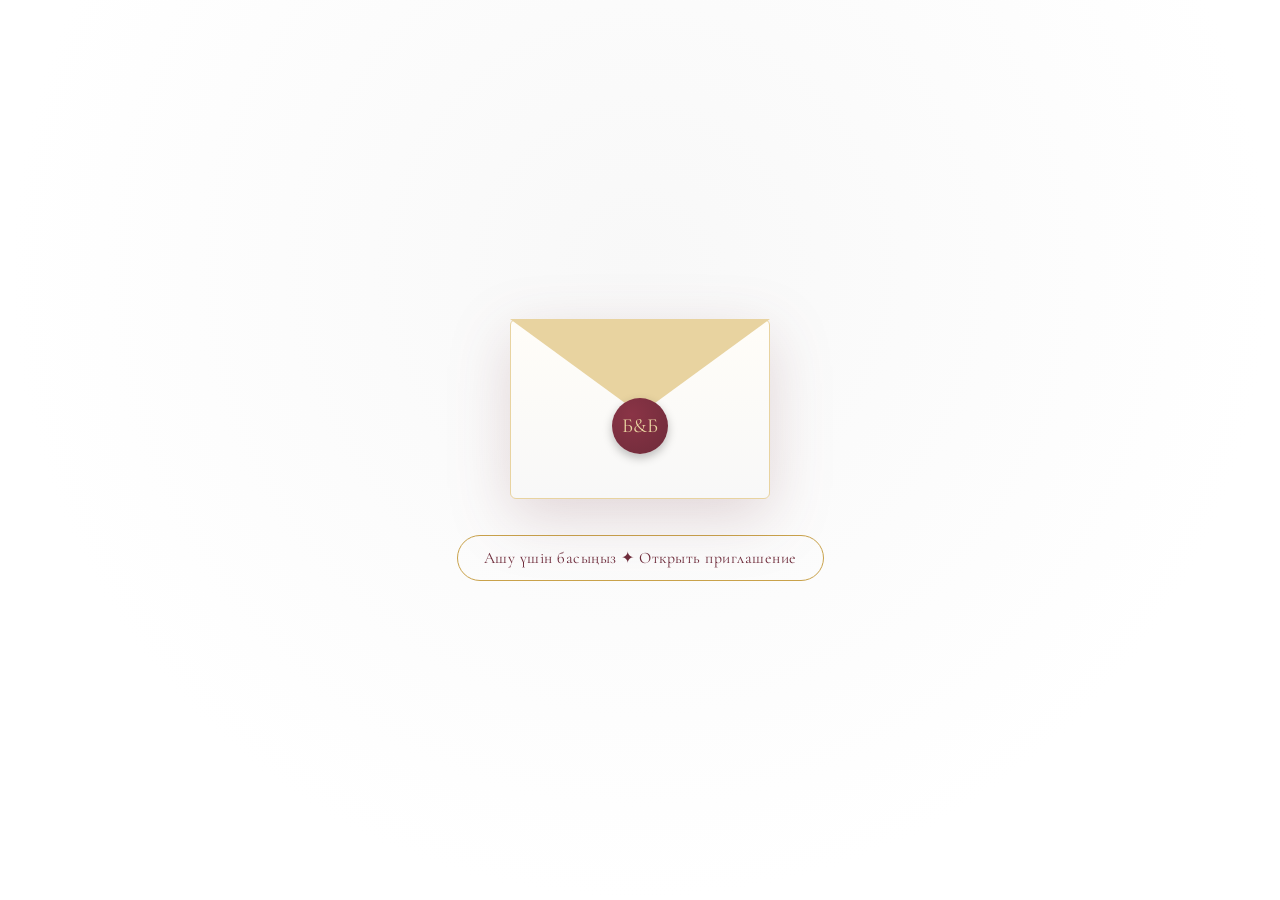
<file: index.html>
<!DOCTYPE html>
<html lang="kk">
<head>
<meta charset="UTF-8">
<meta name="viewport" content="width=device-width, initial-scale=1.0, maximum-scale=1.0, user-scalable=no">
<meta property="og:description" content="17 Қазан 2026 | 18:00 | «Ават» мейрамханасы">
<meta property="og:image" content="https://github.com/WCode01/BauyrzhanAizhan.TOY/blob/main/assets/photos/1.jpg">
<title>Батыржан &amp; Балғын — Тойға шақырту</title>
<link rel="preconnect" href="https://fonts.googleapis.com">
<link rel="preconnect" href="https://fonts.gstatic.com" crossorigin>
<link href="https://fonts.googleapis.com/css2?family=Cormorant+Garamond:ital,wght@0,400;0,500;0,600;1,500;1,600&family=PT+Serif:ital,wght@0,400;1,400&display=swap" rel="stylesheet">
<link rel="stylesheet" href="css/style.css">
</head>
<body>

<!-- ===================== ЭКРАН-КОНВЕРТ (ОТКРЫТИЕ ПРИГЛАШЕНИЯ) ===================== -->
<section id="envelope-screen">
  <div class="petals-bg" id="petalsIntro"></div>
  <div class="envelope-wrap">
    <div class="envelope" id="envelope">
      <div class="envelope-flap"></div>
      <div class="envelope-body">
        <div class="seal">
          <span class="seal-initials"><span data-name="groomInitial">Б</span>&amp;<span data-name="brideInitial">А</span></span>
        </div>
      </div>
      <div class="card-peek">
        <p class="peek-title">Той шақыру</p>
        <p class="peek-names"><span data-name="groom">Батыржан</span> &amp; <span data-name="bride">Балғын</span></p>
      </div>
    </div>
    <button id="openBtn" class="open-btn">Ашу үшін басыңыз ✦ Открыть приглашение</button>
  </div>
</section>

<!-- ===================== ОСНОВНОЙ САЙТ ===================== -->
<div id="site" class="hidden">

  <div class="petals-bg" id="petalsMain"></div>

  <button id="musicToggle" class="music-toggle" title="Музыка">
    <span class="music-icon">♪</span>
  </button>

  <!-- HERO -->
  <header class="hero">
    <div class="ornament-top" aria-hidden="true"></div>
    <p class="hero-eyebrow reveal" data-anim="fade-down">Сіздерді ақ некеміздің куәсі болуға шақырамыз</p>
    <h1 class="hero-names reveal" data-anim="fade-up">
      <span data-name="groom">Батыржан</span>
      <span class="amp">&amp;</span>
      <span data-name="bride">Балғын</span>
    </h1>
    <p class="hero-sub reveal" data-anim="fade-up">Біздің үйлену тойымыз</p>
    <div class="hero-date reveal" data-anim="fade-up">
      <span data-field="dateText">17 Қазан 2026 жыл</span>
    </div>
    <div class="scroll-hint">
      <span></span>
      <p>төмен түсіңіз</p>
    </div>
  </header>

  <!-- ОБРАЩЕНИЕ РОДИТЕЛЕЙ -->
  <section class="section parents-section">
    <div class="ornament-divider" aria-hidden="true">❧</div>
    <p class="reveal" data-anim="fade-up">
      Құрметті қонақтар! Сіздерді балаларымыз <br> <strong>Батыржан</strong>  мен <strong>Балғынның</strong> <br> үйлену тойына арналған салтанатты ақ дастарханымыздың қадірлі қонағы болуға шақырамыз.
    </p>
    <p class="footer-note">Той иелері</p>
    <p class="footer-names"><span data-name="papa">Арнат</span> және <span data-name="mama">Майгуль</span></p>
  </section>

  <!-- ОБРАТНЫЙ ОТСЧЁТ -->
  <section class="section countdown-section">
    <h2 class="section-title reveal" data-anim="fade-up">Тойға дейін</h2>
    <div class="countdown reveal" data-anim="fade-up">
      <div class="count-box"><span id="cd-days">00</span><small>күн</small></div>
      <div class="count-box"><span id="cd-hours">00</span><small>сағат</small></div>
      <div class="count-box"><span id="cd-mins">00</span><small>минут</small></div>
      <div class="count-box"><span id="cd-secs">00</span><small>секунд</small></div>
    </div>
  </section>

  <!-- ДЕТАЛИ СОБЫТИЯ -->
  <section class="section details-section">
    <h2 class="section-title reveal" data-anim="fade-up">Той туралы ақпарат</h2>
    <p class="details-intro reveal" data-anim="fade-up">Бұл ерекше кеште сіздермен бірге қуанышымызды бөлісіп, әдемі естеліктер қалдырғымыз келеді.</p>

    <div class="details-grid">
      <div class="detail-card reveal" data-anim="fade-up">
        <div class="detail-icon">📅</div>
        <h3>Күні</h3>
        <p data-field="dateText">07 қыркүйек 2026 жыл</p>
      </div>
      <div class="detail-card reveal" data-anim="fade-up">
        <div class="detail-icon">🕒</div>
        <h3>Уақыты</h3>
        <p data-field="timeText">18:00</p>
      </div>
      <div class="detail-card reveal" data-anim="fade-up">
        
        <div class="detail-icon">📍</div>
        <h3>Мекен-жайы</h3>
        <p data-field="venue">«Ават» мейрамханасы</p>
        <p class="detail-address" data-field="address">​Улица Манат, 27​1-3 этаж Достык м-н, Ауэзовский район, Алматы</p>
        <a href="#" id="mapLink" target="_blank" class="map-btn">Картаны ашу</a>
      </div>
    </div>
  </section>

  <!-- ПРОГРАММА ДНЯ -->
  <section class="section program-section">
    <h2 class="section-title reveal" data-anim="fade-up">Күн тәртібі</h2>
    <div class="timeline">
      <div class="timeline-item reveal" data-anim="fade-left">
        <div class="timeline-dot"></div>
        <div class="timeline-time">18:00</div>
        <div class="timeline-text">"Бет ашар" рәсімі </div>
      </div>
      <div class="timeline-item reveal" data-anim="fade-right">
        <div class="timeline-dot"></div>
        <div class="timeline-time">19:00</div>
        <div class="timeline-text">Той рәсімінің басталуы</div>
      </div>
      <div class="timeline-item reveal" data-anim="fade-left">
        <div class="timeline-dot"></div>
        <div class="timeline-time">20:00</div>
        <div class="timeline-text">Салтанатты кеш, би, тілектер</div>
      </div>
      <div class="timeline-item reveal" data-anim="fade-right">
        <div class="timeline-dot"></div>
        <div class="timeline-time">00:00</div>
        <div class="timeline-text">Кештің аяқталуы</div>
      </div>
    </div>
  </section>

  

  <!-- RSVP -->
 <section class="section rsvp-section">
  <h2 class="section-title reveal" data-anim="fade-up">Қатысуыңызды растаңыз</h2>
  <p class="rsvp-sub reveal" data-anim="fade-up">Тойымызға келетініңізді бізге хабарлаңызшы</p>
  <a href="https://docs.google.com/forms/d/e/1FAIpQLSc7s9gDeUHofodjVxEnzieR4kgKYCQ2yqkgyUklplyfCZ5eow/viewform?usp=publish-editor" target="_blank" rel="noopener" class="rsvp-form-link reveal" data-anim="fade-up">
    Тіркелу формасын толтыру
  </a>
</section>

  <footer class="footer">
    <div class="ornament-divider" aria-hidden="true">❧</div>
    <p class="footer-note">Сіздерді күтеміз!</p>
  </footer>

</div>

<audio id="bgMusic" loop preload="none">
  <source src="assets/audio/music.mp3" type="audio/mpeg">
</audio>

<script src="js/config.js"></script>
<script src="js/script.js"></script>
</body>
</html>
</file>
<file: css/style.css>
/* ==========================================================================
   ОБЩИЕ НАСТРОЙКИ
   ========================================================================== */
:root{
  --gold: #c9a24b;
  --gold-light: #e8d3a0;
  --cream: #ffffff;
  --cream-dark: #f8f8f8;
  --burgundy: #6e2b3a;
  --ink: #3a2c22;
  /* Важно: шрифты ниже подобраны так, чтобы поддерживать ВСЕ казахские буквы
     (Ә Ғ Қ Ң Ө Ұ Ү Һ І). Marck Script их не поддерживал — буквы пропадали.
     Segoe UI/Tahoma в конце — это системные шрифты Windows, которые точно
     покажут казахский текст, даже если веб-шрифт не успеет загрузиться. */
  --font-title: 'Cormorant Garamond', 'PT Serif', 'Segoe UI', Tahoma, Georgia, serif;
  --font-body: 'Cormorant Garamond', 'PT Serif', 'Segoe UI', Tahoma, Georgia, serif;
}

*{ box-sizing: border-box; }

html,body{
  margin:0; padding:0;
  background: var(--cream);
  color: var(--ink);
  font-family: var(--font-body);
  overflow-x: hidden;
  scroll-behavior: smooth;
}

.hidden{ display:none !important; }

h1,h2,h3{ font-family: var(--font-title); font-style: italic; font-weight:600; margin:0; }

/* ==========================================================================
   ЛЕПЕСТКИ / АНИМИРОВАННЫЙ ФОН
   ========================================================================== */
.petals-bg{
  position: fixed; inset:0; pointer-events:none; z-index: 5; overflow:hidden;
}
.petal{
  position:absolute; top:-40px;
  font-size: 20px;
  color: var(--gold);
  opacity:.75;
  animation-name: fall;
  animation-timing-function: linear;
  animation-iteration-count: infinite;
  user-select:none;
}
@keyframes fall{
  0%{ transform: translateY(-10vh) translateX(0) rotate(0deg); opacity:0; }
  10%{ opacity:.8; }
  100%{ transform: translateY(110vh) translateX(40px) rotate(360deg); opacity:.2; }
}

/* ==========================================================================
   ЭКРАН-КОНВЕРТ
   ========================================================================== */
#envelope-screen{
  position: fixed; inset:0; z-index: 100;
  display:flex; align-items:center; justify-content:center;
  background: radial-gradient(circle at 50% 30%, var(--cream-dark), var(--cream) 70%);
  transition: opacity .9s ease, visibility .9s ease;
}
#envelope-screen.closed{
  opacity:0; visibility:hidden; pointer-events:none;
}

.envelope-wrap{
  display:flex; flex-direction:column; align-items:center; gap:36px;
  padding: 20px;
  text-align:center;
}

.envelope{
  position:relative;
  width: 260px; height: 180px;
  filter: drop-shadow(0 18px 30px rgba(110,43,58,.18));
  animation: envelopeFloat 3.2s ease-in-out infinite;
}
@keyframes envelopeFloat{
  0%,100%{ transform: translateY(0); }
  50%{ transform: translateY(-10px); }
}

.envelope-body{
  position:absolute; inset:0;
  background: linear-gradient(180deg, #fffdf8, var(--cream-dark));
  border: 1px solid var(--gold-light);
  border-radius: 6px;
}
.envelope-flap{
  position:absolute; top:0; left:0; right:0; height:0;
  border-left: 130px solid transparent;
  border-right: 130px solid transparent;
  border-top: 95px solid var(--gold-light);
  transform-origin: top;
  transition: transform .6s ease;
  z-index:3;
}
.envelope.open .envelope-flap{
  transform: rotateX(180deg);
}
.seal{
  position:absolute; top:78px; left:50%; transform: translateX(-50%);
  width:56px; height:56px; border-radius:50%;
  background: radial-gradient(circle at 35% 30%, #8a3446, var(--burgundy));
  display:flex; align-items:center; justify-content:center;
  color: var(--gold-light);
  font-family: var(--font-title);
  font-size: 20px;
  z-index:4;
  box-shadow: 0 4px 10px rgba(0,0,0,.25);
  transition: opacity .4s ease, transform .4s ease;
}
.envelope.open .seal{ opacity:0; transform: translateX(-50%) scale(.4); }

.card-peek{
  position:absolute; left:50%; bottom:-6px; transform: translateX(-50%) translateY(0);
  width: 220px;
  background:#fff;
  border: 1px solid var(--gold-light);
  border-radius: 4px;
  padding: 14px 10px 20px;
  text-align:center;
  box-shadow: 0 10px 18px rgba(0,0,0,.12);
  transition: transform .7s cubic-bezier(.2,.8,.2,1), opacity .5s ease;
  opacity:0;
  z-index:1;
}
.envelope.open .card-peek{
  transform: translateX(-50%) translateY(-90px);
  opacity:1;
}
.peek-title{ font-family: var(--font-title); font-size: 27px; color:#000000; margin:0 0 4px; }
.peek-names{ font-size: 19px; letter-spacing:.5px; margin:0; color:#000; }

.open-btn{
  border:1px solid var(--gold);
  background: transparent;
  color: var(--burgundy);
  padding: 12px 26px;
  font-family: var(--font-body);
  font-size: 16px;
  letter-spacing:.5px;
  border-radius: 30px;
  cursor:pointer;
  transition: background .3s ease, color .3s ease, transform .3s ease;
}
.open-btn:hover{ background: var(--gold); color:#fff; transform: translateY(-2px); }

/* ==========================================================================
   ОСНОВНОЙ САЙТ / ОБЩИЙ КОНТЕЙНЕР
   ========================================================================== */
#site{
  position: relative; z-index:1;
  max-width: 720px;
  margin: 0 auto;
  padding-bottom: 40px;
}

.music-toggle{
  position: fixed; top:18px; right:18px; z-index: 50;
  width:44px; height:44px; border-radius:50%;
  border:1px solid var(--gold);
  background: #fff;
  color: var(--burgundy);
  font-size: 18px;
  cursor:pointer;
  display:flex; align-items:center; justify-content:center;
  box-shadow: 0 4px 12px rgba(0,0,0,.1);
}
.music-toggle.playing .music-icon{ animation: spin 3s linear infinite; }
@keyframes spin{ from{ transform: rotate(0);} to{ transform: rotate(360deg);} }

/* HERO */
.hero{
  position:relative;
  min-height: 92vh;
  display:flex; flex-direction:column; align-items:center; justify-content:center;
  text-align:center;
  padding: 40px 24px;
  isolation:isolate;
  overflow:hidden;
  color:#fffaf0;
}
.hero::before{
  content:'';
  position:absolute; inset:0;
  z-index:-2;
  background-image:url('../assets/photos/hero-wedding.jpg');
  background-size:cover;
  background-position:center 68%;
  transform:scale(1.03);
}
.hero::after{
  content:'';
  position:absolute; inset:0;
  z-index:-1;
  background:linear-gradient(180deg, rgba(58,44,34,.68) 0%, rgba(58,44,34,.35) 45%, rgba(58,44,34,.72) 100%);
}
.ornament-top{
  width: 90px; height: 40px;
  margin-bottom: 18px;
  background: repeating-linear-gradient(90deg, var(--gold) 0 2px, transparent 2px 10px);
  opacity:.7;
}
.hero-eyebrow{
  font-size: 21px; letter-spacing: 2px; text-transform: uppercase;
  color: var(--gold-light); margin-bottom: 10px;
}
.hero-names{
  font-size: 58px;
  color: #fffaf0;
  line-height: 1.25;
  text-shadow:0 3px 18px rgba(58,44,34,.35);
}
.hero-names .amp{
  display:block;
  font-size: 40px;
  color: var(--gold);
  margin: 4px 0;
}
.hero-sub{
  font-size: 25px; margin-top: 14px; font-style: italic;
  color:#fffaf0;
}
.hero-date{
  margin-top: 22px;
  font-size: 25px;
  letter-spacing: 1px;
  border-top: 1px solid var(--gold-light);
  border-bottom: 1px solid var(--gold-light);
  padding: 10px 24px;
  color:#fffaf0;
}
.scroll-hint{
  position:absolute; bottom: 26px; left:50%; transform: translateX(-50%);
  display:flex; flex-direction:column; align-items:center; gap:6px;
  font-size:12px; letter-spacing:1px; color: var(--gold-light); opacity:.9;
}
.scroll-hint span{
  width:1px; height: 34px; background: var(--gold);
  animation: scrollLine 1.6s ease-in-out infinite;
}
@keyframes scrollLine{
  0%{ transform: scaleY(0); transform-origin: top; opacity:0; }
  50%{ transform: scaleY(1); transform-origin: top; opacity:1; }
  51%{ transform-origin: bottom; }
  100%{ transform: scaleY(0); transform-origin: bottom; opacity:0; }
}

/* SECTIONS */
.section{ padding: 70px 24px; text-align:center; }
.section-title{
  font-size: 40px; color: var(--burgundy); margin-bottom: 34px;
}
.ornament-divider{
  color: var(--gold); font-size: 26px; margin: 0 0 20px;
}

.parents-section p{ font-size: 25px; line-height: 1.8; max-width: 560px; margin: 0 auto; }

/* COUNTDOWN */
.countdown-section{
  position:relative;
  color:var(--ink);
  background:var(--cream);
  border-top:1px solid var(--gold-light);
  border-bottom:1px solid var(--gold-light);
}
.countdown-section .section-title{
  color:var(--burgundy);
  padding-top:4px;
}
.countdown{ display:flex; justify-content:center; gap:14px; flex-wrap:wrap; }
.count-box{
  background:#fffdf8; border:1px solid var(--gold-light); border-radius: 12px;
  width: 84px; padding: 16px 6px;
  box-shadow: 0 8px 18px rgba(0,0,0,.06);
}
.count-box span{ display:block; font-size: 30px; color: var(--burgundy); font-weight:600; font-family: var(--font-body); }
.count-box small{ font-size: 16px; letter-spacing:1px; text-transform:uppercase; color:#9a8a76; }

/* DETAILS */
.details-intro{
  max-width:520px;
  margin:-14px auto 32px;
  color:#8a7a66;
  font-size:23px;
  line-height:1.65;
  font-style:italic;
}
.details-grid{ display:flex; gap:20px; flex-wrap:wrap; justify-content:center; }
.detail-card{
  background:#fff; border: 1px solid var(--gold-light); border-radius: 16px;
  padding: 28px 22px; width: 240px;
  box-shadow: 0 10px 22px rgba(0,0,0,.06);
}
.detail-icon{ font-size: 30px; margin-bottom: 10px; }
.venue-photo{
  display:block;
  width: calc(100% + 44px);
  height: 150px;
  max-height:150px;
  aspect-ratio:16 / 9;
  margin: -28px -22px 20px;
  object-fit: cover;
  object-position: center center;
  border-radius: 15px 15px 0 0;
}
.detail-card h3{ font-family: var(--font-body); font-size: 25px; font-weight:600; margin-bottom: 8px; color: var(--burgundy); }
.detail-card p{ margin: 2px 0; font-size: 27px; }
.detail-card p[data-field="dateText"]{ font-size: 22px; }
.detail-address{ color:#8a7a66; font-size: 20px; }
.map-btn{
  display:inline-block; margin-top: 12px; padding: 8px 18px;
  border: 1px solid var(--gold); border-radius: 20px;
  color: var(--burgundy); text-decoration:none; font-size:19px;
  transition: background .3s ease, color .3s ease;
}
.map-btn:hover{ background: var(--gold); color:#fff; }

/* TIMELINE */
.program-section{
  position:relative;
  isolation:isolate;
  overflow:hidden;
  color:#fffaf0;
  border-top:1px solid rgba(232,211,160,.7);
  border-bottom:1px solid rgba(232,211,160,.7);
}
.program-section::before{
  content:'';
  position:absolute; inset:0;
  z-index:-2;
  background-image:url('https://images.unsplash.com/photo-1519167758481-83f550bb49b3?auto=format&fit=crop&w=1600&q=90');
  background-size:cover;
  background-position:center;
  transform:scale(1.04);
}
.program-section::after{
  content:'';
  position:absolute; inset:0;
  z-index:-1;
  background:linear-gradient(180deg, rgba(38,22,24,.7), rgba(87,28,45,.82));
}
.program-section .section-title{
  color:#fffaf0;
  text-shadow:0 2px 12px rgba(0,0,0,.35);
}
.timeline{ position:relative; max-width: 480px; margin: 0 auto; }
.timeline::before{
  content:''; position:absolute; left:50%; top:0; bottom:0; width:1px;
  background: rgba(232,211,160,.8); transform: translateX(-50%);
}
.timeline-item{
  position:relative; width:50%; padding: 18px 26px; text-align:right;
}
.timeline-item:nth-child(even){ left:50%; text-align:left; }
.timeline-dot{
  position:absolute; top: 22px; width:10px; height:10px; border-radius:50%;
  background: var(--gold); box-shadow: 0 0 0 4px #fff, 0 0 0 5px var(--gold-light);
}
.timeline-item:nth-child(odd) .timeline-dot{ right:-5px; }
.timeline-item:nth-child(even) .timeline-dot{ left:-5px; }
.timeline-time{ color: var(--gold-light); font-weight:600; font-size: 23px; }
.timeline-text{ font-size: 21px; color:#fffaf0; text-shadow:0 1px 8px rgba(0,0,0,.35); }

/* GALLERY */
.gallery{ display:flex; flex-wrap:wrap; gap:14px; justify-content:center; }
.gallery-item{
  width: 150px; height: 190px; border-radius: 10px; overflow:hidden;
  border: 1px solid var(--gold-light);
  background: var(--cream-dark) center/cover no-repeat;
  box-shadow: 0 8px 18px rgba(0,0,0,.08);
  transition: transform .3s ease;
}
.gallery-item:hover{ transform: translateY(-6px) rotate(-1deg); }
.gallery-empty{
  color:#a8977f; font-size: 21px; font-style: italic;
}

/* RSVP */
.rsvp-sub{ margin-bottom: 26px; font-size: 23px; }
.rsvp-form{
  display:flex; flex-direction:column; gap: 16px; max-width: 380px; margin: 0 auto;
}
.rsvp-form input[type="text"], .rsvp-form input[type="number"]{
  padding: 12px 16px; border: 1px solid var(--gold-light); border-radius: 8px;
  font-family: var(--font-body); font-size: 21px; background:#fff;
}
.rsvp-options{ display:flex; flex-direction:column; gap:8px; text-align:left; font-size:21px; }
.rsvp-submit{
  padding: 12px; border:none; border-radius: 8px;
  background: var(--burgundy); color:#fff; font-size:21px; cursor:pointer;
  transition: background .3s ease, transform .2s ease;
}
.rsvp-submit:hover{ background:#8a3446; transform: translateY(-2px); }
.rsvp-thanks{ margin-top: 18px; font-size: 23px; color: var(--burgundy); }

/* FOOTER */
.footer{ text-align:center; padding: 50px 24px 30px; }
.footer-names{ font-family: var(--font-title); font-size: 30px; color:#000; font-weight:700; }
.footer-note{ font-size: 20px; color:#8a7a66; }

/* REVEAL ANIMATIONS (запускаются через JS при появлении в области видимости) */
.reveal{ opacity:0; transition: opacity .8s ease, transform .8s ease; }
.reveal[data-anim="fade-up"]{ transform: translateY(30px); }
.reveal[data-anim="fade-down"]{ transform: translateY(-30px); }
.reveal[data-anim="fade-left"]{ transform: translateX(-40px); }
.reveal[data-anim="fade-right"]{ transform: translateX(40px); }
.reveal.in-view{ opacity:1; transform: translate(0,0); }

.rsvp-form-link{
  display:inline-block;
  text-decoration:none;
  padding: 14px 34px;
  border:none; border-radius: 8px;
  background: var(--burgundy); color:#fff;
  font-family: var(--font-body); font-size:22px; letter-spacing:.5px;
  cursor:pointer;
  box-shadow: 0 8px 18px rgba(0,0,0,.12);
  transition: background .3s ease, transform .2s ease;
}
.rsvp-form-link:hover{ background:#8a3446; transform: translateY(-2px); }

/* RESPONSIVE */
@media (max-width: 560px){
  .hero-names{ font-size: 42px; }
  .section-title{ font-size: 32px; }
  .detail-card{ width: min(100%, 320px); }
  .venue-photo{
    height:120px;
    max-height:120px;
    margin-top:-28px;
  }
  .timeline-item{ width:100%; left:0 !important; text-align:left !important; padding-left: 30px; }
  .timeline::before{ left: 4px; }
  .timeline-item .timeline-dot{ left:-1px !important; right:auto !important; }
}
</file>
